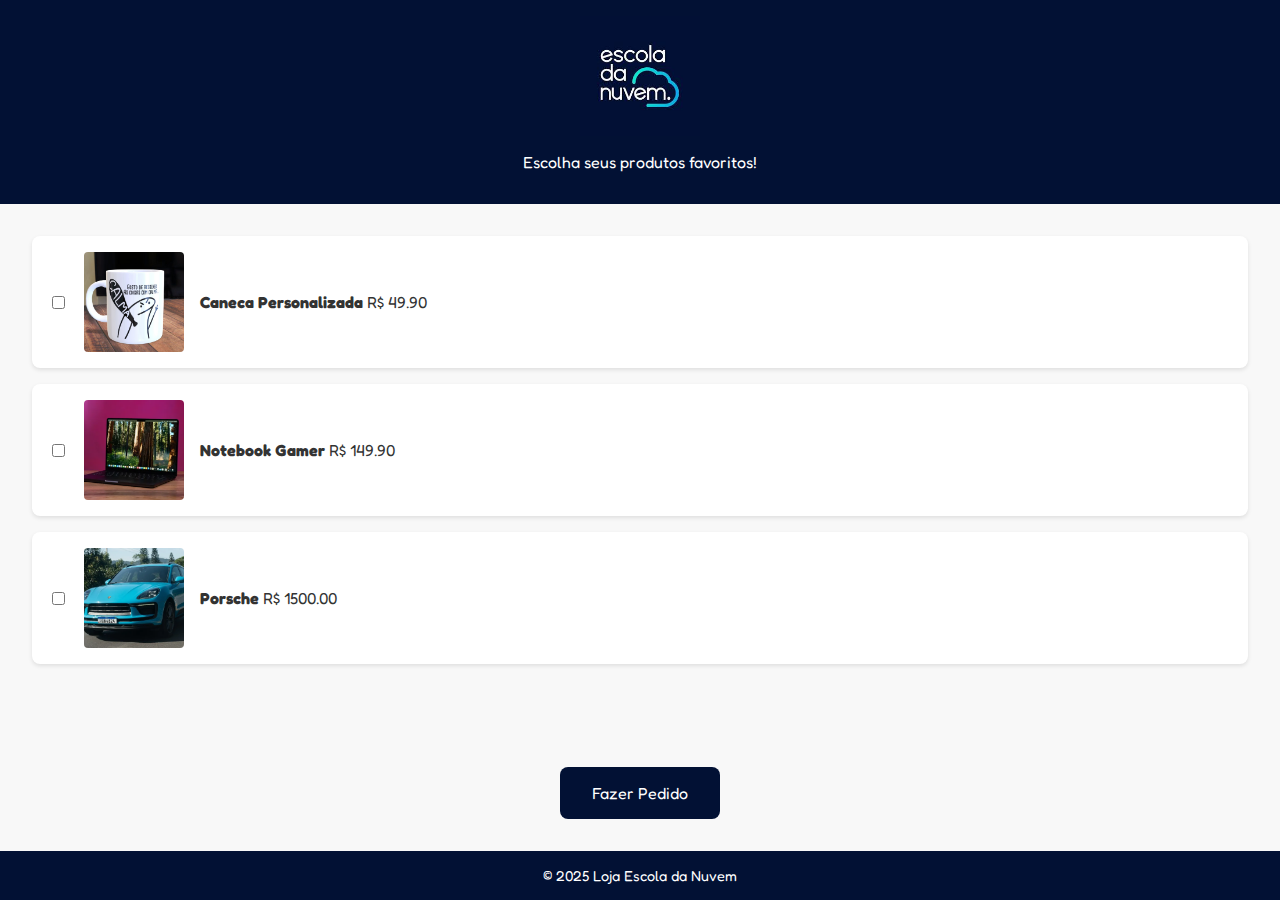
<file: index.html>
<!DOCTYPE html>
<html lang="pt-br">
  <head>
    <meta charset="UTF-8" />
    <title>Loja Escola da Nuvem - Produtos</title>
    <link rel="stylesheet" href="../css/style.css" />
  </head>
  <body>
    <header>
      <img
        src="../assets/edn.jpeg"
        alt="Logo da Loja Escola da Nuvem"
        title="Logo Loja Escola da Nuvem"
      />
      <p>Escolha seus produtos favoritos!</p>
    </header>

    <main id="produtos-container">

    </main>

    <button onclick="fazerPedido()" class="fazer-pedido-btn">
      Fazer Pedido
    </button>

    <footer>
      <p>© 2025 Loja Escola da Nuvem</p>
    </footer>

    <script src="../js/produto.js"></script>
  </body>
</html>
</file>
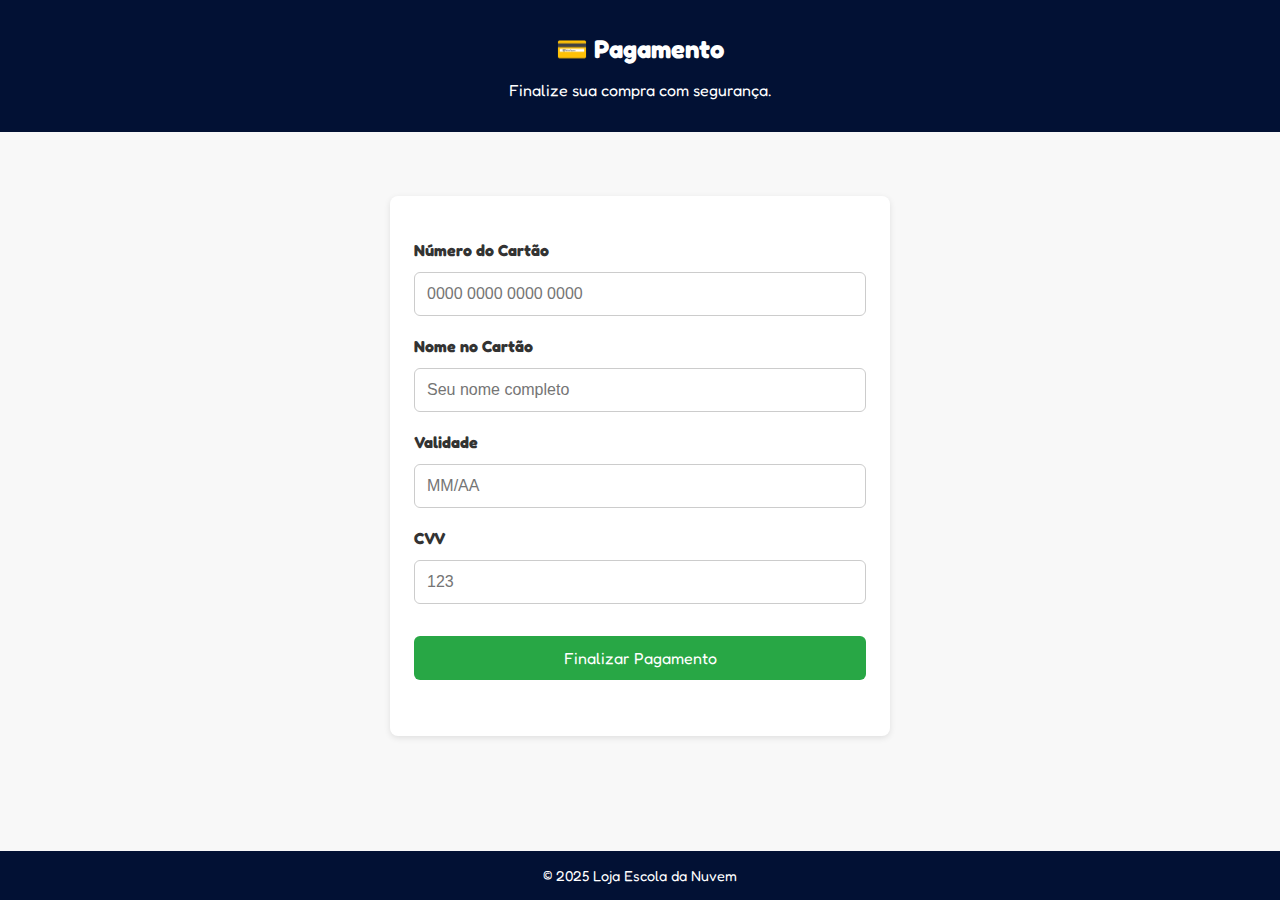
<file: pages/pagamento.html>
<!DOCTYPE html>
<html lang="pt-br">
  <head>
    <meta charset="UTF-8" />
    <title>Pagamento</title>
    <link rel="stylesheet" href="../css/style.css" />
    <link rel="stylesheet" href="../css/pagamento.css" />
  </head>
  <body>
    <header>
      <h1>💳 Pagamento</h1>
      <p>Finalize sua compra com segurança.</p>
    </header>

    <main id="pagamento-container"></main>

    <footer>
      <p>© 2025 Loja Escola da Nuvem</p>
    </footer>

    <script src="../js/pagamento.js"></script>
  </body>
</html>
</file>
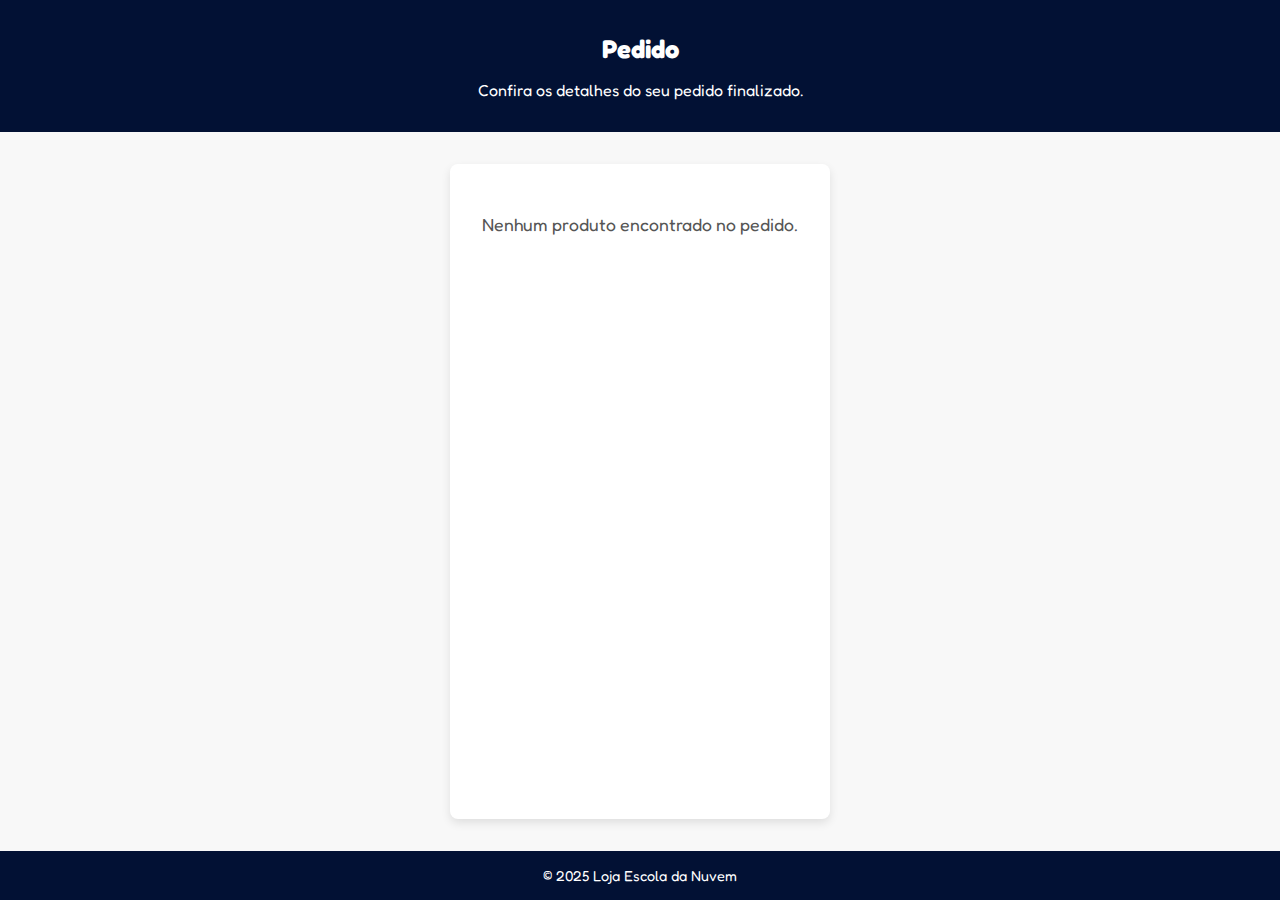
<file: pages/pedido.html>
<!DOCTYPE html>
<html lang="pt-br">
  <head>
    <meta charset="UTF-8" />
    <title>Meus Pedidos</title>
    <link rel="stylesheet" href="../css/style.css" />
    <link rel="stylesheet" href="../css/pedido.css" />
  </head>
  <body>
    <header>
      <h1>Pedido</h1>
      <p>Confira os detalhes do seu pedido finalizado.</p>
    </header>

    <main id="pedido-finalizado"></main>

    <footer>
      <p>© 2025 Loja Escola da Nuvem</p>
    </footer>

    <script type="module" src="../js/pedido.js"></script>
  </body>
</html>
</file>
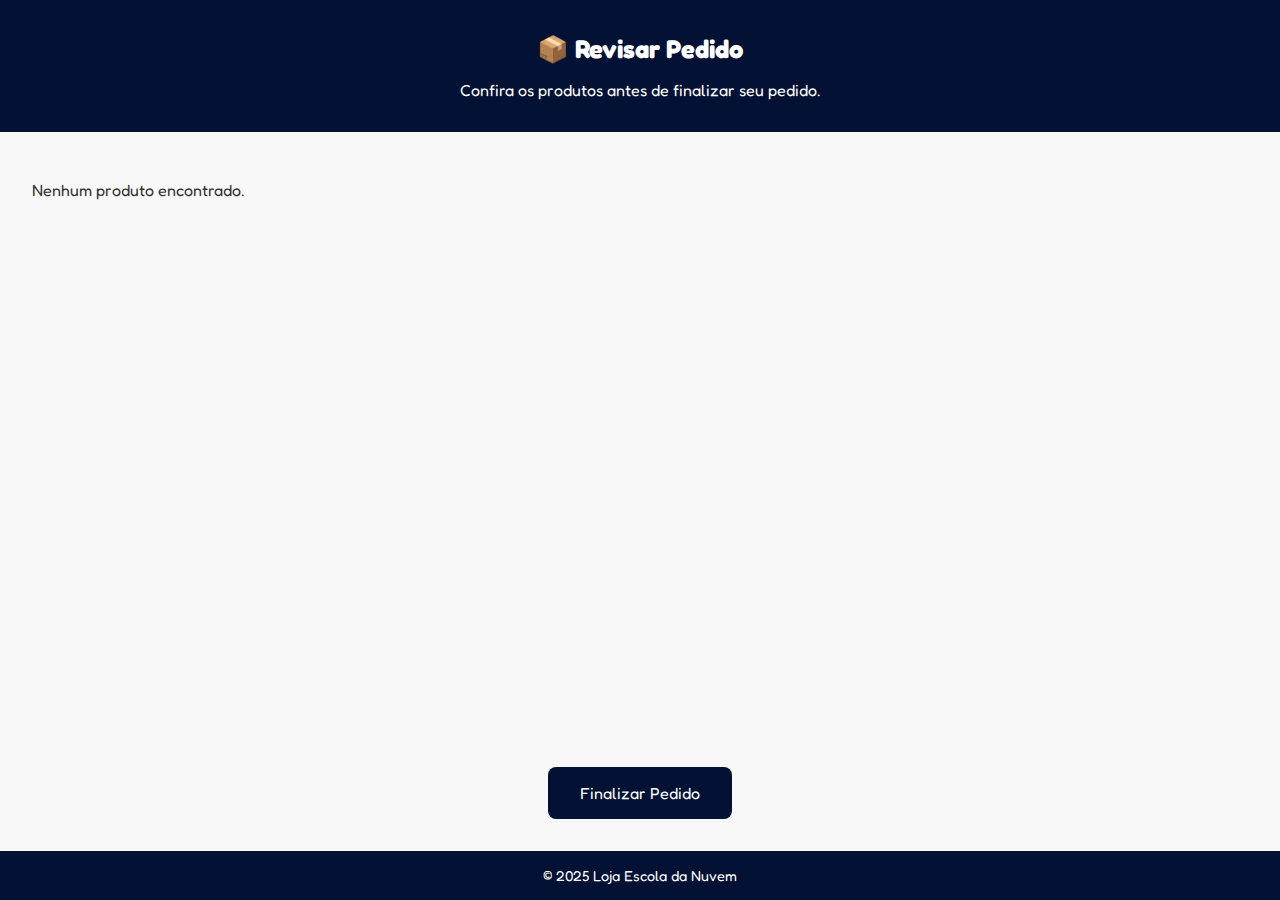
<file: pages/revisar-pedido.html>
<!DOCTYPE html>
<html lang="pt-br">
  <head>
    <meta charset="UTF-8" />
    <title>Revisar Pedido</title>
    <link rel="stylesheet" href="../css/style.css" />
  </head>
  <body>
    <header>
      <h1>📦 Revisar Pedido</h1>
      <p>Confira os produtos antes de finalizar seu pedido.</p>
    </header>

    <main id="resumo-pedido">

    </main>

    <button id="finalizar-pedido">Finalizar Pedido</button>

    <footer>
      <p>© 2025 Loja Escola da Nuvem</p>
    </footer>

    <script src="../js/revisar-pedido.js"></script>
  </body>
</html>
</file>
<file: css/style.css>
@import url("https://fonts.googleapis.com/css2?family=Fredoka&display=swap");

html {
  height: 100%;
}

body {
  min-height: 100vh;
  margin: 0;
  display: flex;
  flex-direction: column;
  background-color: #f8f8f8;
  color: #333;
  font-family: "Fredoka", sans-serif;
}

body, h1, h2, h3, h4, h5, h6, p, button, div, span, a {
  font-family: "Fredoka", sans-serif;
}

header {
  text-align: center;
  background-color: #021134;
  color: white;
  padding: 1rem;
  flex-shrink: 0;
}

header h1 {
  font-size: 1.6rem;
  margin-bottom: 0.5rem;
}

header img {
  max-width: 120px;
  height: auto;
  display: block;
  margin: 0 auto;
}

header p {
  font-size: 1rem;
  margin-top: 1rem;
}

button,
.fazer-pedido-btn {
  display: block;
  margin: 2rem auto;
  padding: 1rem 2rem;
  background: #021134;
  color: white;
  border: none;
  border-radius: 8px;
  cursor: pointer;
  font-size: 1rem;
  transition: background 0.3s ease;
}

button:hover {
  background: #28a437;
}

main {
  flex-grow: 1;
  padding: 2rem;
  background-color: #f8f8f8;
}

.produto {
  background: white;
  padding: 1rem;
  margin-bottom: 1rem;
  border-radius: 8px;
  display: flex;
  flex-wrap: wrap;
  gap: 1rem;
  align-items: center;
  box-shadow: 0 2px 4px rgba(0, 0, 0, 0.1);
}

.produto img {
  width: 100px;
  height: 100px;
  object-fit: cover;
  border-radius: 4px;
}

.status-pagamento {
  background-color: #fff3cd;
  border: 1px solid #ffeeba;
  color: #856404;
  padding: 1rem;
  border-radius: 8px;
  font-weight: bold;
  display: flex;
  align-items: center;
  gap: 0.5rem;
  margin-top: 1rem;
  box-shadow: 0 1px 3px rgba(0, 0, 0, 0.1);
}

@media (max-width: 600px) {
  .produto {
    flex-direction: column;
    align-items: flex-start;
  }

  button {
    width: 100%;
    font-size: 1.1rem;
  }
}

footer {
  text-align: center;
  background-color: #021134;
  color: white;
  padding: 1rem;
  font-size: 0.9rem;
  flex-shrink: 0;
}

footer p {
  margin: 0;
  font-size: 0.9rem;
}
</file>
<file: css/pagamento.css>
@import url("https://fonts.googleapis.com/css2?family=Fredoka&display=swap");

/* Corrige o estouro dos elementos com padding + border */
*,
*::before,
*::after {
  box-sizing: border-box;
}

body, h1, h2, h3, h4, h5, h6, p, button, div, span, a {
  font-family: "Fredoka", sans-serif;
}

.formulario-pagamento {
  background: white;
  padding: 1.5rem;
  border-radius: 8px;
  margin-top: 2rem;
  box-shadow: 0 2px 6px rgba(0, 0, 0, 0.1);
  max-width: 500px;
  margin-left: auto;
  margin-right: auto;
}

.formulario-pagamento label {
  display: block;
  margin-top: 1.25rem;
  font-weight: bold;
}

.formulario-pagamento input {
  width: 100%;
  padding: 0.75rem;
  margin-top: 0.75rem;
  border: 1px solid #ccc;
  border-radius: 6px;
  font-size: 1rem;
}

.formulario-pagamento button {
  margin-top: 2rem;
  width: 100%;
  padding: 0.75rem;
  font-size: 1rem;
  background-color: #28a745;
  color: white;
  border: none;
  border-radius: 6px;
  cursor: pointer;
  transition: background-color 0.3s ease;
}

.formulario-pagamento button:hover {
  background-color: #218838;
}

.sucesso {
  background-color: #d4edda;
  color: #155724;
  padding: 1rem;
  border-left: 5px solid #28a745;
  border-radius: 8px;
  margin-top: 2rem;
  margin-bottom: 2rem;
  text-align: center;
  font-weight: bold;
}

@media (max-width: 600px) {
  .formulario-pagamento {
    max-width: 95%;
    padding: 1rem;
  }

  .formulario-pagamento input,
  .formulario-pagamento button {
    font-size: 1.1rem;
    padding: 0.75rem;
  }
}
</file>
<file: css/pedido.css>
#pedido-finalizado {
  max-width: 800px;
  margin: 2rem auto;
  background-color: white;
  padding: 2rem;
  border-radius: 8px;
  box-shadow: 0 4px 10px rgba(0, 0, 0, 0.1);
}

#pedido-finalizado h2 {
  color: #573090;
  font-size: 2rem;
  margin-bottom: 1.5rem;
}

#pedido-finalizado p {
  font-size: 1.1rem;
  color: #555;
  margin-bottom: 1rem;
}

#pedido-finalizado ul {
  list-style-type: none;
  padding-left: 0;
  margin-bottom: 1.5rem;
}

#pedido-finalizado ul li {
  font-size: 1rem;
  color: #333;
  padding: 0.5rem;
  border-bottom: 1px solid #eee;
}

#pedido-finalizado ul li:last-child {
  border-bottom: none;
}

.status {
  padding: 0.5rem 1rem;
  border-radius: 6px;
  font-weight: bold;
  display: inline-block;
  font-size: 1.1rem;
  text-align: center;
}

.status.pago {
  background-color: #d1fae5;
  color: #065f46;
}

.status.pendente {
  background-color: #fef3c7;
  color: #92400e;
}

@media (max-width: 600px) {
  header {
    padding: 1.5rem 1rem;
  }

  header h1 {
    font-size: 2rem;
  }

  #pedido-finalizado {
    padding: 1.5rem;
    font-size: 0.95rem;
  }

  #pedido-finalizado h2 {
    font-size: 1.6rem;
  }
}
</file>
